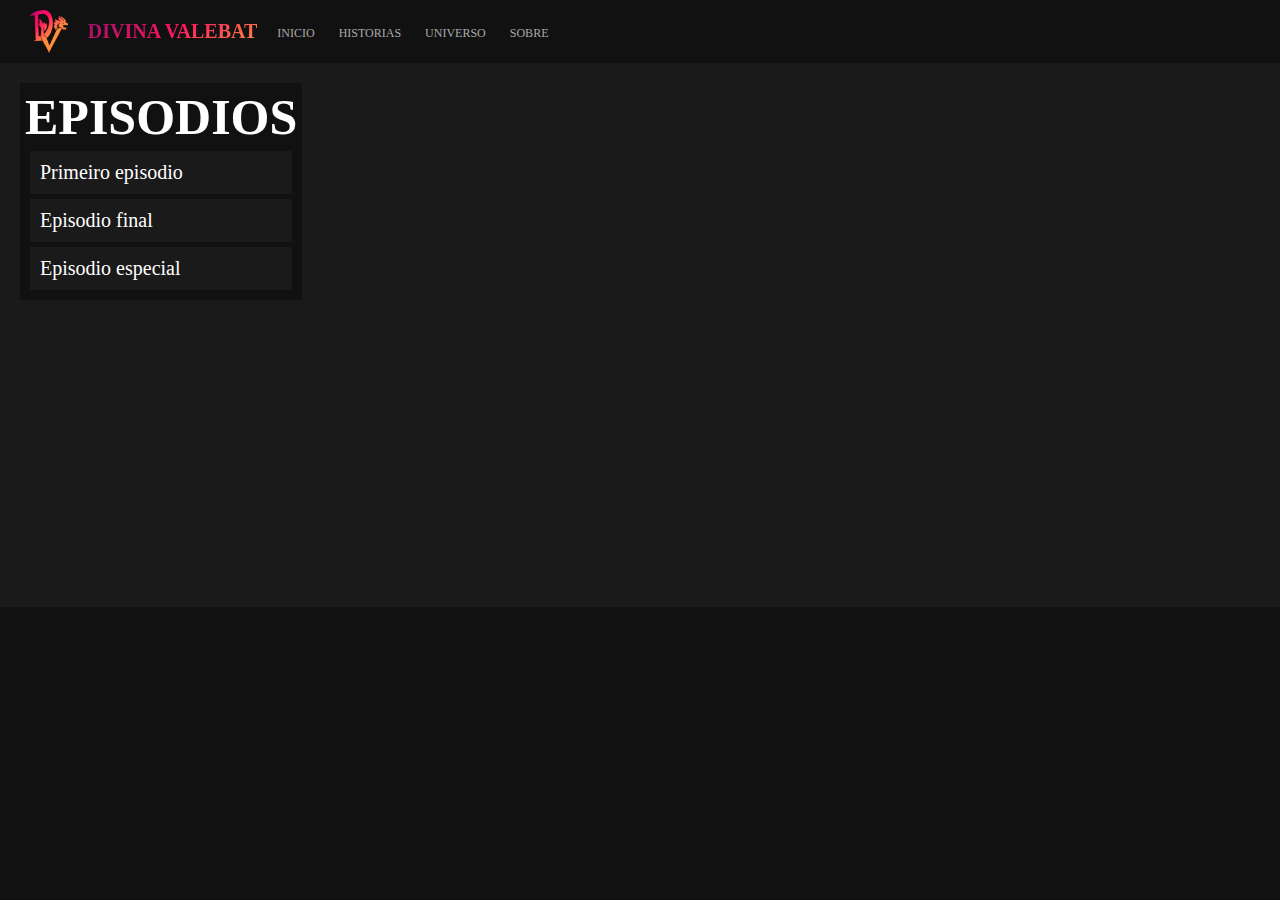
<file: qda.html>
<!DOCTYPE html>
<html lang="pt-br">
    <head>
        <meta charset="UTF-8">
        <meta name="viewport" content="width=device-width, initial-scale=1.0">
        <link rel="stylesheet" href="style/header.css">
        <link rel="stylesheet" href="style/qda.css">
        <script src="js/jquery3.6.0.min.js"></script>

        <title>QUEDA DA ESTRELA</title>
    </head>
    <body>
        <header>
            <div class="container">
                <img src="img/divinalogo.png" alt="Logo de Divina Valebat" class="logo_image">
                <h2 class="logo">DIVINA VALEBAT</h2>
                <nav>
                    <a href="index.html">INICIO</a>
                    <a href="temporadas.html">HISTORIAS</a>
                    <a href="universo.html">UNIVERSO</a>
                    <a href="sobre.html">SOBRE</a>
                </nav>
            </div>
        </header>
        <main>
            <div class="container">
                <div class="episodios">
                    <h1>EPISODIOS</h1>
                    <div class="episodio">
                        <p data-id="M5V_IXMewl4">Primeiro episodio</p>
                    </div>
                    <div class="episodio">
                        <p data-id="HUgkvdjNERk">Episodio final</p>
                    </div>
                    <div class="episodio">
                        <p data-id="6sbRxUkoNH0">Episodio especial</p>
                    </div>
                </div>
                <div class="col">
                    <div class="video">
                        <iframe width="100%" height="100%" id="video_id" src="https://www.youtube.com/embed/6sbRxUkoNH0" title="YouTube video player" frameborder="0" allow="accelerometer; autoplay; clipboard-write; encrypted-media; gyroscope; picture-in-picture" allowfullscreen></iframe>
                    </div>
                </div>
            </div>
        </main>
        <script>
            $(document).ready(function()
            {
                $(".episodio").click(function()
                {
                    let youtube_id = $(this).children("p").attr("data-id");
                    let newUrl = `https://www.youtube.com/embed/${youtube_id}`;
                    $("#video_id").attr("src", newUrl);
                })
            })
        </script>
    </body>
</html>
</file>
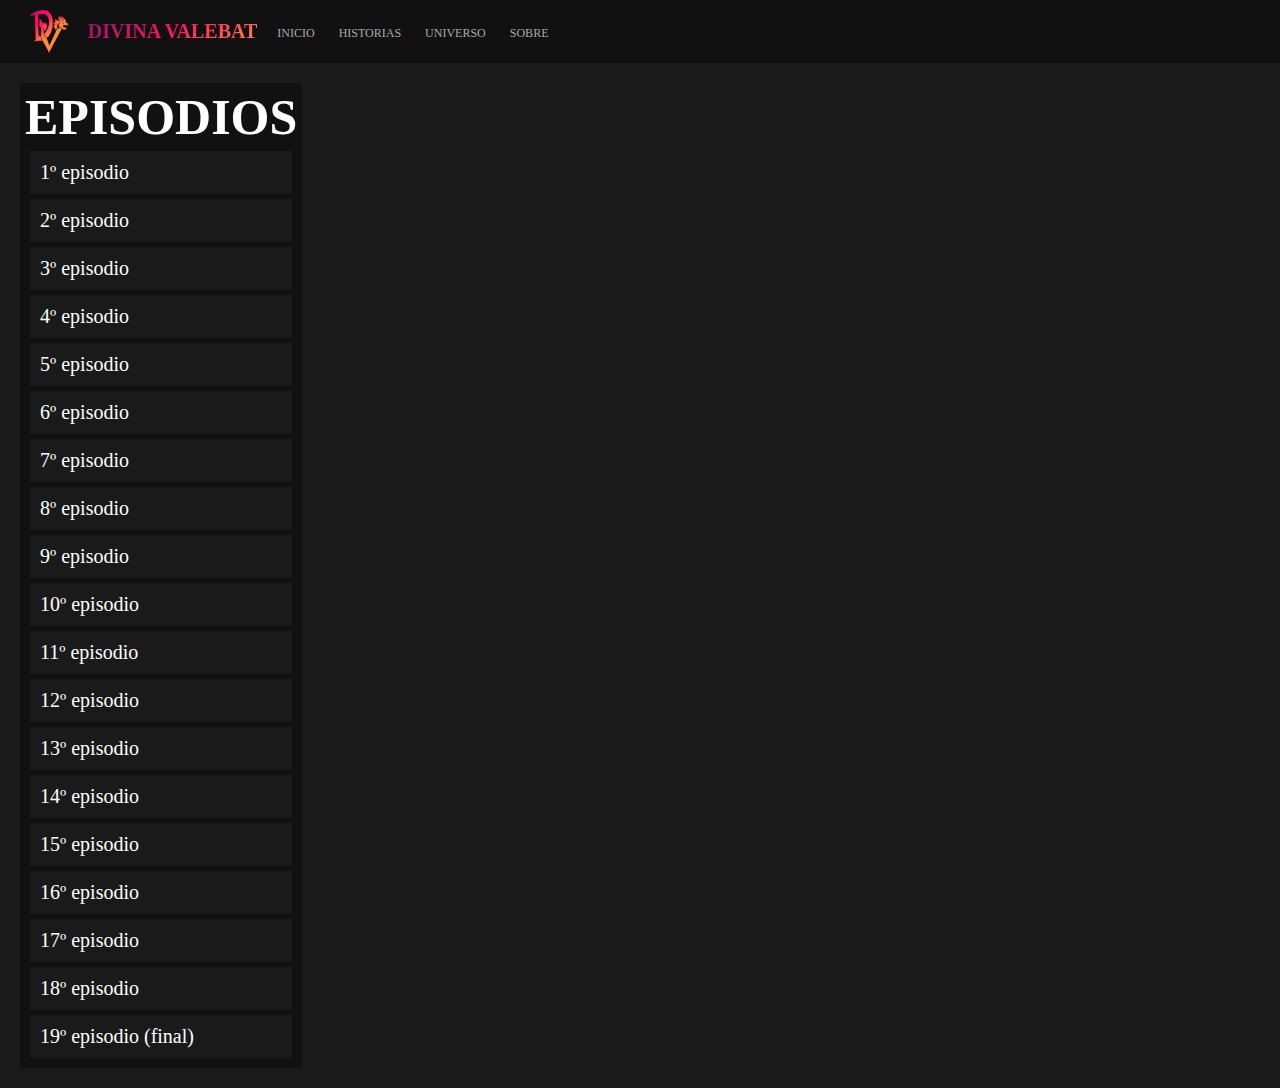
<file: sabios.html>
<!DOCTYPE html>
<html lang="pt-br">
    <head>
        <meta charset="UTF-8">
        <meta name="viewport" content="width=device-width, initial-scale=1.0">
        <link rel="stylesheet" href="style/header.css">
        <link rel="stylesheet" href="style/qda.css">
        <script src="js/jquery3.6.0.min.js"></script>

        <title>OS VII SABIOS</title>
    </head>
    <body>
        <header>
            <div class="container">
                <img src="img/divinalogo.png" alt="Logo de Divina Valebat" class="logo_image">
                <h2 class="logo">DIVINA VALEBAT</h2>
                <nav>
                    <a href="index.html">INICIO</a>
                    <a href="temporadas.html">HISTORIAS</a>
                    <a href="universo.html">UNIVERSO</a>
                    <a href="sobre.html">SOBRE</a>
                </nav>
            </div>
        </header>
        <main>
            <div class="container">
                <div class="episodios">
                    <h1>EPISODIOS</h1>
                    <div class="episodio">
                        <p data-id="T9U9ona2zP8">1º episodio</p>
                    </div>
                    <div class="episodio">
                        <p data-id="GxUrAhPTy4Q">2º episodio</p>
                    </div>
                    <div class="episodio">
                        <p data-id="LT4fAxFHH6M">3º episodio</p>
                    </div>
                    <div class="episodio">
                        <p data-id="DNoN10KWl9Y">4º episodio</p>
                    </div>
                    <div class="episodio">
                        <p data-id="Cua2XX8DHIA">5º episodio</p>
                    </div>
                    <div class="episodio">
                        <p data-id="MLvVQ0E-YzY">6º episodio</p>
                    </div>
                    <div class="episodio">
                        <p data-id="WokeLSQhRiQ">7º episodio</p>
                    </div>
                    <div class="episodio">
                        <p data-id="PRfUXOMxk3U">8º episodio</p>
                    </div>
                    <div class="episodio">
                        <p data-id="wQrYIxl0tM4">9º episodio</p>
                    </div>
                    <div class="episodio">
                        <p data-id="urxy2G8x7LY">10º episodio</p>
                    </div>
                    <div class="episodio">
                        <p data-id="onKVVUUGotQ">11º episodio</p>
                    </div>
                    <div class="episodio">
                        <p data-id="dM3uQBnV8tk">12º episodio</p>
                    </div>
                    <div class="episodio">
                        <p data-id="C9xVnQbSTdw">13º episodio</p>
                    </div>
                    <div class="episodio">
                        <p data-id="z2ueX7qNUL0">14º episodio</p>
                    </div>
                    <div class="episodio">
                        <p data-id="asoRYDSHyHg">15º episodio</p>
                    </div>
                    <div class="episodio">
                        <p data-id="7QNUEY0_FVI">16º episodio</p>
                    </div>
                    <div class="episodio">
                        <p data-id="HX2f2uJuGsI">17º episodio</p>
                    </div>
                    <div class="episodio">
                        <p data-id="ab2RwhffPe0">18º episodio</p>
                    </div>
                    <div class="episodio">
                        <p data-id="C1zwOIh8ilE">19º episodio (final)</p>
                    </div>
                </div>
                <div class="col">
                    <div class="video">
                        <iframe width="100%" height="100%" id="video_id" src="https://www.youtube.com/embed/T9U9ona2zP8" title="YouTube video player" frameborder="0" allow="accelerometer; autoplay; clipboard-write; encrypted-media; gyroscope; picture-in-picture" allowfullscreen></iframe>
                    </div>
                </div>
            </div>
        </main>
        <script>
            $(document).ready(function()
            {
                $(".episodio").click(function()
                {
                    let youtube_id = $(this).children("p").attr("data-id");
                    let newUrl = `https://www.youtube.com/embed/${youtube_id}`;
                    $("#video_id").attr("src", newUrl);
                })
            })
        </script>
    </body>
</html>
</file>
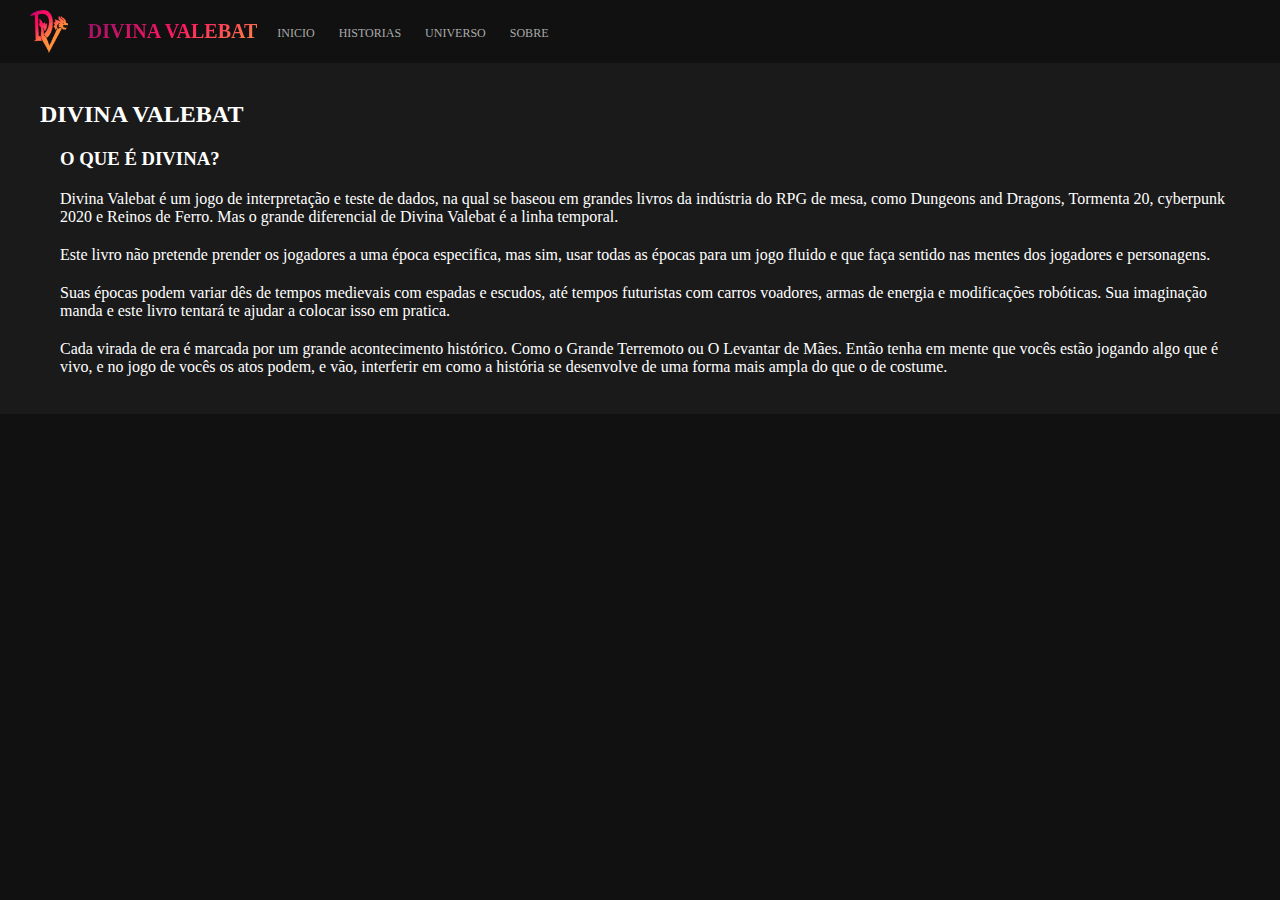
<file: sobre.html>
<!DOCTYPE html>
<html lang="pt-br">
<head>
    <meta charset="UTF-8">
    <meta name="viewport" content="width=device-width, initial-scale=1.0">
    <link rel="stylesheet" href="style/header.css">
    <link rel="stylesheet" href="style/sobre.css">

    <title>SOBRE</title>
</head>
<body>
    <header>
        <div class="container">
            <img src="img/divinalogo.png" alt="Logo de Divina Valebat" class="logo_image">
            <h2 class="logo">DIVINA VALEBAT</h2>
            <nav>
                <a href="index.html">INICIO</a>
                <a href="temporadas.html">HISTORIAS</a>
                <a href="universo.html">UNIVERSO</a>
                <a href="sobre.html">SOBRE</a>
            </nav>
        </div>
    </header>
    <main>
        <br>
        <div class="principal">
            <div class="container">
                <h2 class="titulo">DIVINA VALEBAT</h2>
                <h3 class="info_inicio">O QUE É DIVINA?</h3>
                <p>Divina Valebat é um jogo de interpretação
                    e teste de dados, na qual se baseou em
                    grandes livros da indústria do RPG de
                    mesa, como Dungeons and Dragons,
                    Tormenta 20, cyberpunk 2020 e Reinos de
                    Ferro. Mas o grande diferencial de Divina
                    Valebat é a linha temporal.</p>
                <p>Este livro não pretende prender os
                    jogadores a uma época especifica, mas sim,
                    usar todas as épocas para um jogo fluido e
                    que faça sentido nas mentes dos jogadores
                    e personagens.</p>
                <p>Suas épocas podem variar dês de tempos
                    medievais com espadas e escudos, até
                    tempos futuristas com carros voadores,
                    armas de energia e modificações robóticas.
                    Sua imaginação manda e este livro tentará
                    te ajudar a colocar isso em pratica.</p>
                <p>Cada virada de era é marcada por um
                    grande acontecimento histórico. Como o
                    Grande Terremoto ou O Levantar de
                    Mães. Então tenha em mente que vocês
                    estão jogando algo que é vivo, e no jogo de
                    vocês os atos podem, e vão, interferir em
                    como a história se desenvolve de uma
                    forma mais ampla do que o de costume.</p>
            </div>
        </div>
        <br>
    </main>
</body>
</html>
</file>
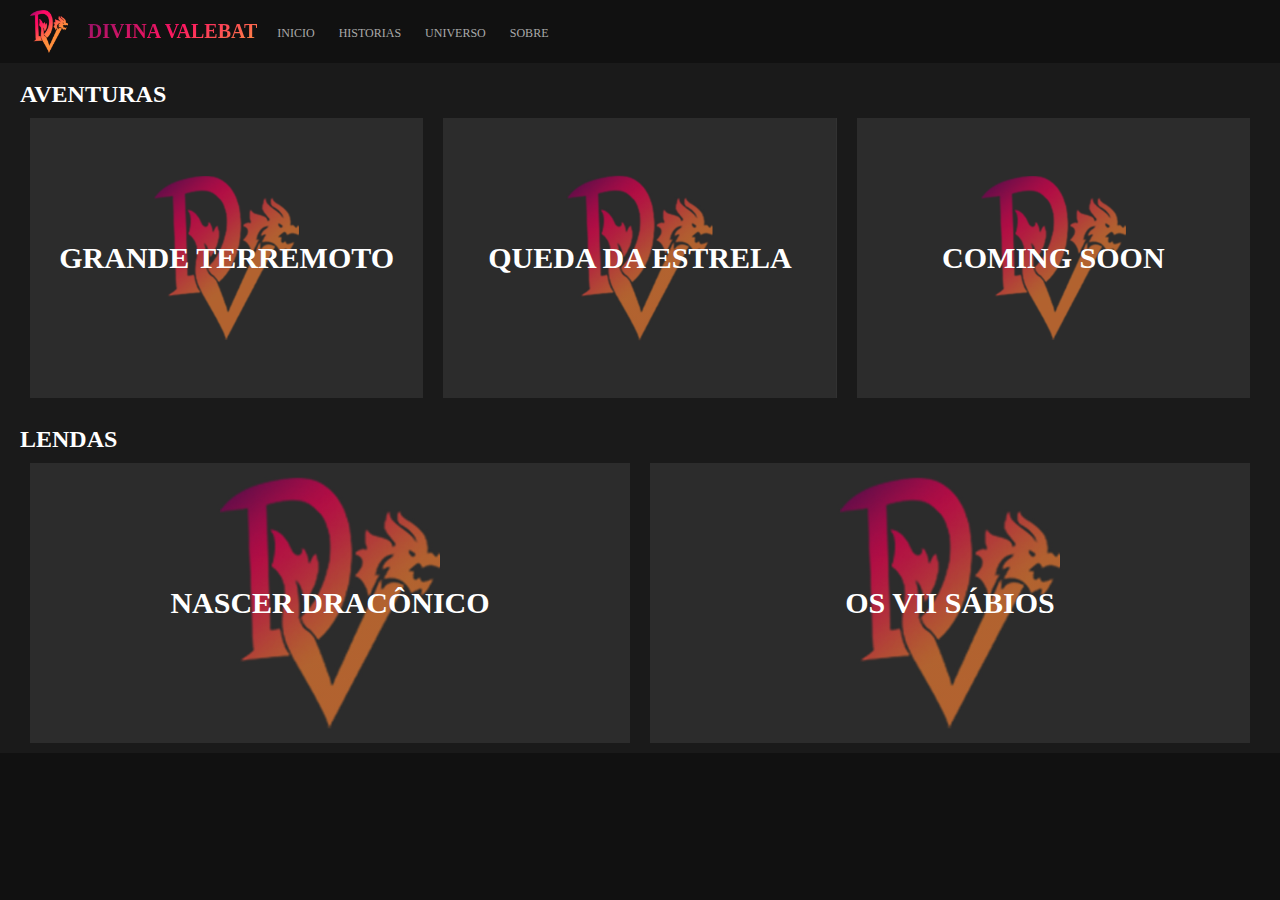
<file: temporadas.html>
<!DOCTYPE html>
<html lang="pt-br">
<head>
    <meta charset="UTF-8">
    <meta name="viewport" content="width=device-width, initial-scale=1.0">
    <link rel="stylesheet" href="style/header.css">
    <link rel="stylesheet" href="style/temporadas.css">

    <!--responsividade-->
    <link rel="stylesheet" href="style/responsive.css">

    <title>UNIVERSO</title>
</head>
<body>
    <header>
        <div class="container">
            <img src="img/divinalogo.png" alt="Logo de Divina Valebat" class="logo_image">
            <h2 class="logo">DIVINA VALEBAT</h2>
            <nav>
                <a href="index.html">INICIO</a>
                <a href="temporadas.html">HISTORIAS</a>
                <a href="universo.html">UNIVERSO</a>
                <a href="sobre.html">SOBRE</a>
            </nav>
        </div>
    </header>
    <main>
        <div class="container">
            <br>
            <h2 >AVENTURAS</h2>
            <div class="temporadas">
                <div class="item">
                    <div class="serie">
                        <h3 class="titulo">GRANDE TERREMOTO</h3>
                    </div>
                </div>
                <div class="item">
                    <a href="qda.html" class="botao">
                        <div class="serie">
                            <h3 class="titulo">QUEDA DA ESTRELA</h3>
                        </div>
                    </a>
                </div>
                <div class="item">
                    <div class="serie">
                        <h3 class="titulo">COMING SOON</h3>
                    </div>
                </div>
            </div>
            <br>
            <h2 >LENDAS</h2>
            <div class="temporadas">
                <div class="item">
                    <div class="serie">
                        <h3 class="titulo">NASCER DRACÔNICO</h3>
                    </div>
                </div>
                <div class="item">
                    <a href="sabios.html" class="botao">
                        <div class="serie">
                            <h3 class="titulo">OS VII SÁBIOS</h3>
                        </div>
                    </a>
                </div>
            </div>
        </div>
    </main>
</body>
</html>
</file>
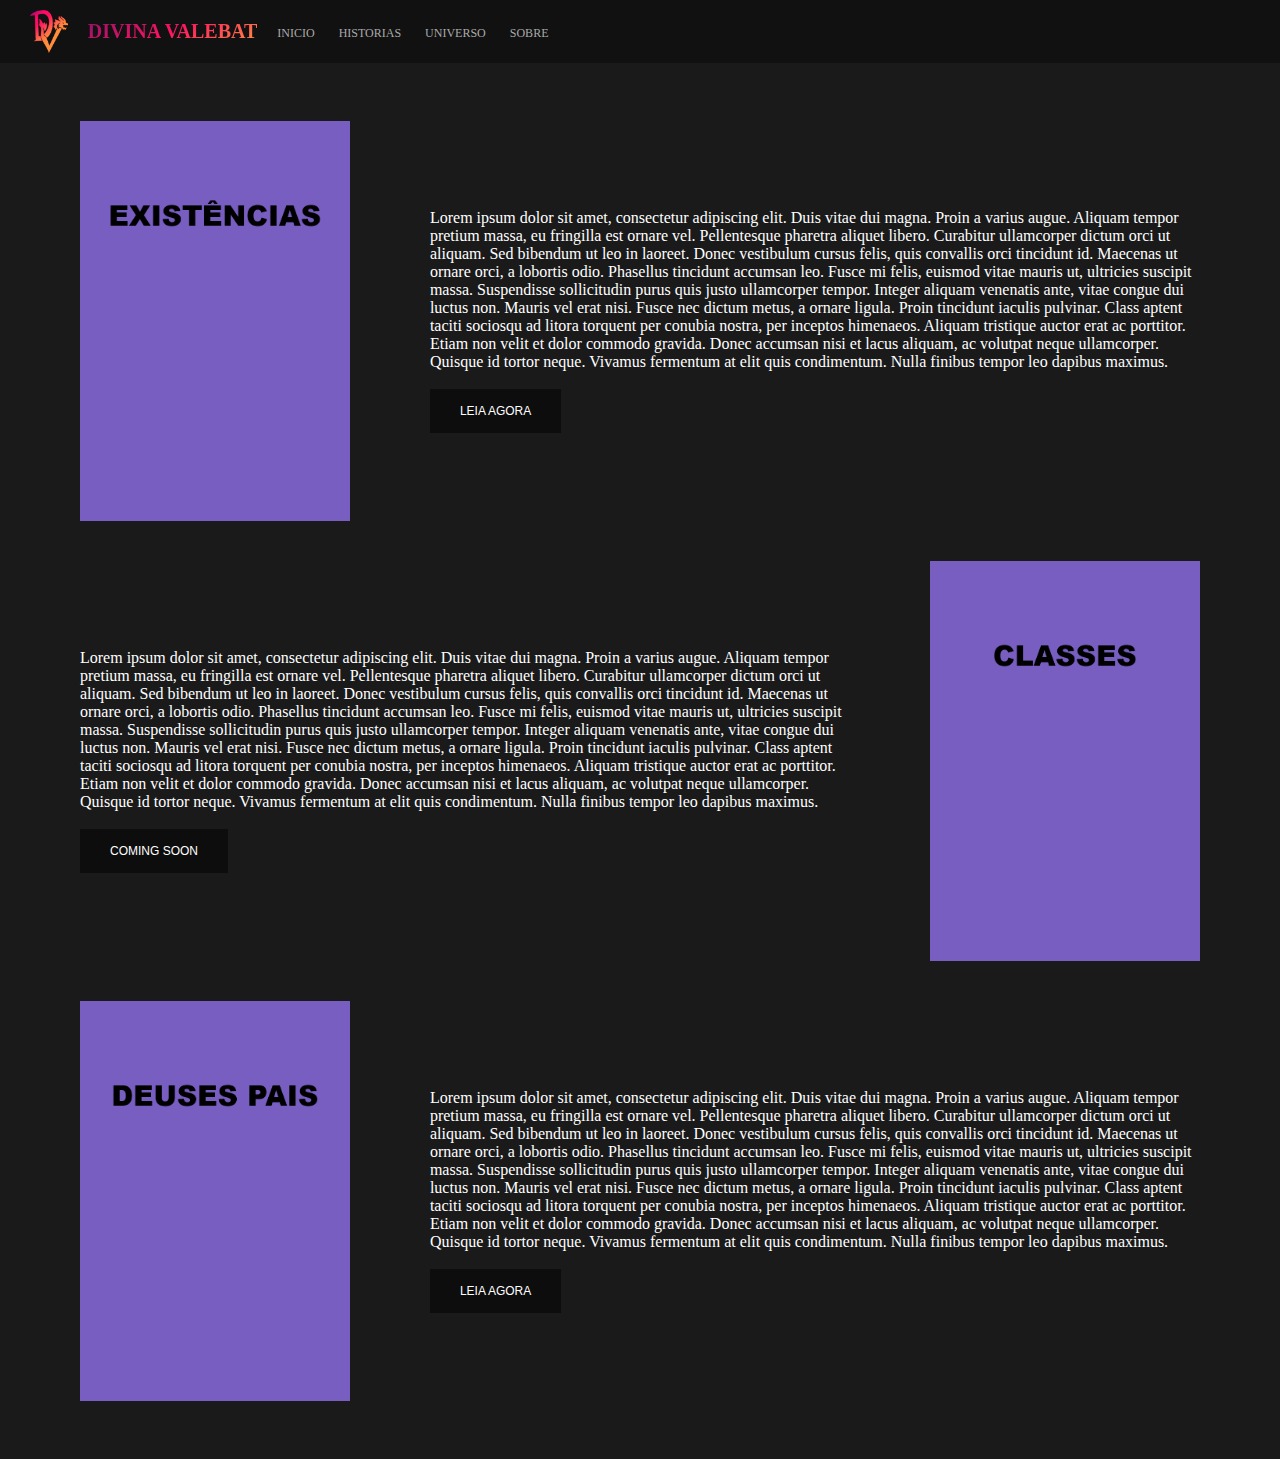
<file: universo.html>
<!DOCTYPE html>
<html lang="pt-br">
<head>
    <meta charset="UTF-8">
    <meta name="viewport" content="width=device-width, initial-scale=1.0">
    <link rel="stylesheet" href="style/header.css">
    <link rel="stylesheet" href="style/universo.css">

    <title>UNIVERSO</title>
</head>
<body>
    <header>
        <div class="container">
            <img src="img/divinalogo.png" alt="Logo de Divina Valebat" class="logo_image">
            <h2 class="logo">DIVINA VALEBAT</h2>
            <nav>
                <a href="index.html">INICIO</a>
                <a href="temporadas.html">HISTORIAS</a>
                <a href="universo.html">UNIVERSO</a>
                <a href="sobre.html">SOBRE</a>
            </nav>
        </div>
    </header>
    <main>
        <br>
        <div class="container">
            <div class="item">
                <img class="imagem" src="img/existencias.jpg" alt="classes">
                <div class="texto">
                    <p class="descricao">Lorem ipsum dolor sit amet, consectetur adipiscing elit. Duis vitae dui magna. Proin a varius augue. Aliquam tempor pretium massa, eu fringilla est ornare vel. Pellentesque pharetra aliquet libero. Curabitur ullamcorper dictum orci ut aliquam. Sed bibendum ut leo in laoreet. Donec vestibulum cursus felis, quis convallis orci tincidunt id. Maecenas ut ornare orci, a lobortis odio.

                    Phasellus tincidunt accumsan leo. Fusce mi felis, euismod vitae mauris ut, ultricies suscipit massa. Suspendisse sollicitudin purus quis justo ullamcorper tempor. Integer aliquam venenatis ante, vitae congue dui luctus non. Mauris vel erat nisi. Fusce nec dictum metus, a ornare ligula. Proin tincidunt iaculis pulvinar. Class aptent taciti sociosqu ad litora torquent per conubia nostra, per inceptos himenaeos. Aliquam tristique auctor erat ac porttitor. Etiam non velit et dolor commodo gravida. Donec accumsan nisi et lacus aliquam, ac volutpat neque ullamcorper. Quisque id tortor neque. Vivamus fermentum at elit quis condimentum. Nulla finibus tempor leo dapibus maximus.</p>
                    <br>
                    <button role="button" class="botao">
                        LEIA AGORA
                    </button>
                </div>
            </div>
        </div>
        <div class="container">
            <div class="item">
                <div class="texto">
                    <p class="descricao">Lorem ipsum dolor sit amet, consectetur adipiscing elit. Duis vitae dui magna. Proin a varius augue. Aliquam tempor pretium massa, eu fringilla est ornare vel. Pellentesque pharetra aliquet libero. Curabitur ullamcorper dictum orci ut aliquam. Sed bibendum ut leo in laoreet. Donec vestibulum cursus felis, quis convallis orci tincidunt id. Maecenas ut ornare orci, a lobortis odio.

                    Phasellus tincidunt accumsan leo. Fusce mi felis, euismod vitae mauris ut, ultricies suscipit massa. Suspendisse sollicitudin purus quis justo ullamcorper tempor. Integer aliquam venenatis ante, vitae congue dui luctus non. Mauris vel erat nisi. Fusce nec dictum metus, a ornare ligula. Proin tincidunt iaculis pulvinar. Class aptent taciti sociosqu ad litora torquent per conubia nostra, per inceptos himenaeos. Aliquam tristique auctor erat ac porttitor. Etiam non velit et dolor commodo gravida. Donec accumsan nisi et lacus aliquam, ac volutpat neque ullamcorper. Quisque id tortor neque. Vivamus fermentum at elit quis condimentum. Nulla finibus tempor leo dapibus maximus.</p>
                    <br>
                    <button role="button" class="botao">
                        COMING SOON
                    </button>
                </div>
                <img class="imagem" src="img/classes.jpg" alt="classes">
            </div>
        </div>
        <div class="container">
            <div class="item">
                <img class="imagem" src="img/deusespai.jpg" alt="classes">
                <div class="texto">
                    <p class="descricao">Lorem ipsum dolor sit amet, consectetur adipiscing elit. Duis vitae dui magna. Proin a varius augue. Aliquam tempor pretium massa, eu fringilla est ornare vel. Pellentesque pharetra aliquet libero. Curabitur ullamcorper dictum orci ut aliquam. Sed bibendum ut leo in laoreet. Donec vestibulum cursus felis, quis convallis orci tincidunt id. Maecenas ut ornare orci, a lobortis odio.

                    Phasellus tincidunt accumsan leo. Fusce mi felis, euismod vitae mauris ut, ultricies suscipit massa. Suspendisse sollicitudin purus quis justo ullamcorper tempor. Integer aliquam venenatis ante, vitae congue dui luctus non. Mauris vel erat nisi. Fusce nec dictum metus, a ornare ligula. Proin tincidunt iaculis pulvinar. Class aptent taciti sociosqu ad litora torquent per conubia nostra, per inceptos himenaeos. Aliquam tristique auctor erat ac porttitor. Etiam non velit et dolor commodo gravida. Donec accumsan nisi et lacus aliquam, ac volutpat neque ullamcorper. Quisque id tortor neque. Vivamus fermentum at elit quis condimentum. Nulla finibus tempor leo dapibus maximus.</p>
                    <br>
                    <button role="button" class="botao">
                        LEIA AGORA
                    </button>
                </div>
            </div>
        </div>
        <br>
    </main>
</body>
</html>
</file>
<file: style/header.css>
:root
{
    --laranja:#ff8e44;
    --preto:#111111;
}
*
{
    margin: 0;
    padding: 0;
    box-sizing: border-box;
}
/*elementos base*/
body
{
    background: var(--preto);
    font-family: Verdana, Times, serif;
    color: white;
}
.container
{
    margin-left: 20px;
}
header .container
{
    display: flex;
    flex-direction: row;
    align-items: center;
    justify-content: flex-start;
}

header .logo_image
{
    margin: 10px;
    width: 3%;
}

header .logo
{
    margin-left: 10px;
    background: linear-gradient(150deg, #931268, #fc1561, #ff8e44);
    background-clip: text;
    -webkit-background-clip: text;
    color: transparent;
    font-family: 'arial black';
    font-size: 20px;
}

header nav a
{
    font-size: 12px;
    text-decoration: none;
    color: #aaa;
    margin-left: 20px;
}

header nav a:hover
{
    color: #fff;
}
</file>
<file: style/qda.css>
main
{
    background-color: #1a1a1a;
}

header .container
{
    display: flex;
    flex-direction: row;
    align-items: center;
    justify-content: flex-start;
}

main .container
{
    display: flex;
    align-items: flex-start;
    justify-content: space-between;
    flex-wrap: wrap;
}

.episodios
{
    background-color: #111111;
    margin: 20px 0px;
    padding: 5px;
    text-align: justify;
    font-size: 25px;
}


.episodio
{
    background-color: #1a1a1a;
    font-size: 20px;
    margin: 5px;
    padding: 10px;
    overflow: hidden;
    cursor: pointer;
}

.col
{
    margin: 20px;
}

.video
{
    overflow: hidden;
    width: 896px;
    height: 504px;
}
</file>
<file: style/sobre.css>
main
{
    background-color: #1a1a1a;
}

.principal
{
    margin: 20px;
}

.titulo
{
}

.info_inicio
{
    margin: 20px;
}

main p
{
    margin: 20px;
}
</file>
<file: style/temporadas.css>
main
{
    background-color:#1a1a1a;
}

main .container
{
    margin: 0px 20px;
}

.temporadas
{
    display: flex;
    flex-direction: row;
    align-items: center;
    justify-content: flex-start;
}

.item
{
    padding: 10px;
    height: 300px;
    width: 100%;
}

.serie:hover
{
    background: linear-gradient(rgba(0,0,0,.10), rgba(0,0,0,.10)100%), url('../img/placeholder.jpg');
    
    border: solid;
    background-size: cover;
    background-position: center;

    cursor: pointer;
    transition: .2s ease all;
}

.serie
{
    background: linear-gradient(rgba(0,0,0,.30), rgba(0,0,0,.30)100%), url('../img/placeholder.jpg');
    height: 100%;
    
    background-size: cover;
    background-position: center;

    display: flex;
    flex-direction: column;
    align-items: center;
    justify-content: center;
}

.titulo
{
    font-size: 30px;
}

.botao
{
    color: white;
    text-decoration: none;
}
</file>
<file: style/responsive.css>
@media screen and (max-width:700px)
{
    header .container
    {
        margin: 0px;
        display: flex;
        flex-direction: column;
    }
    .botao
    {
        margin-top: 5px;
        width: 200px;
        height: 60px;
    }
}

@media screen and (min-width:1000px)
{
    .descricao
    {
        width: 50%;
    }
}
</file>
<file: style/universo.css>
main
{
    background-color:#1a1a1a;
}

main .container
{
    margin: 40px;
}

.item
{
    display: flex;
    flex-direction: row;
    align-items: center;
    justify-content: flex-start;
}

.imagem
{
    margin: 0px 40px;
    height: 400px;
}

.texto
{
    padding: 40px;
}

.botao
{
    background-color: rgba(0,0,0,.50);
    border: none;
    color: white;

    padding: 15px 30px;
    margin-right: 15px;
    font-size: 12px;

    cursor: pointer;
    transition: .2s ease all;
}

.botao:hover
{
    background: lightgray;
    color: black;
}
</file>
